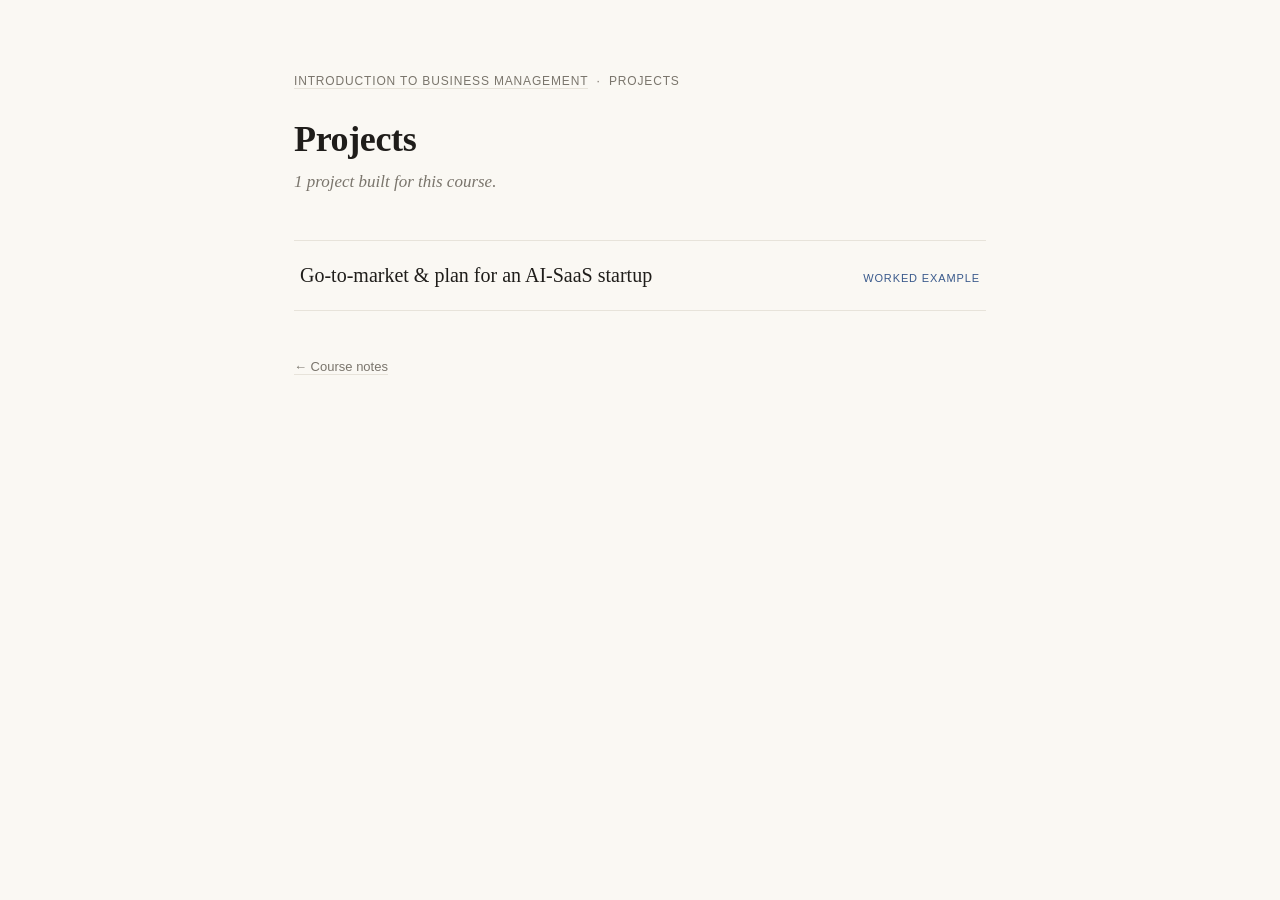
<file: projects.html>
<!doctype html>
<html lang="en">
<head>
<meta charset="utf-8">
<meta name="viewport" content="width=device-width, initial-scale=1">
<title>Projects — Introduction to Business Management</title>
<style>
  :root{--ink:#1f1d1a;--muted:#7a756c;--line:#e7e3da;--bg:#faf8f3;--accent:#3a5a8c;}
  *{box-sizing:border-box}
  body{margin:0;background:var(--bg);color:var(--ink);font:17px/1.65 Georgia,'Iowan Old Style','Times New Roman',serif;}
  .wrap{max-width:740px;margin:0 auto;padding:72px 24px 110px;}
  .crumb{font:12px/1.5 ui-sans-serif,-apple-system,Segoe UI,Roboto,sans-serif;letter-spacing:.07em;text-transform:uppercase;color:var(--muted);margin:0 0 30px;}
  .crumb a{color:var(--muted);text-decoration:none;border-bottom:1px solid var(--line);}
  .crumb a:hover{color:var(--accent);}
  h1{font-size:36px;line-height:1.1;margin:0 0 8px;letter-spacing:-.01em;}
  .sub{color:var(--muted);font-style:italic;margin:0 0 44px;}
  ul{list-style:none;margin:0;padding:0;}
  li{border-top:1px solid var(--line);}
  li:last-child{border-bottom:1px solid var(--line);}
  a.proj{display:flex;justify-content:space-between;align-items:baseline;gap:18px;padding:18px 6px;text-decoration:none;color:var(--ink);transition:background .15s;}
  a.proj:hover{background:#fff;}
  a.proj:hover .name{color:var(--accent);}
  .name{font-size:20px;}
  .tag{font:11px/1 ui-sans-serif,-apple-system,Segoe UI,Roboto,sans-serif;letter-spacing:.08em;text-transform:uppercase;color:var(--accent);white-space:nowrap;}
  .tag.src{color:var(--muted);}
  footer{margin-top:46px;font:13px/1.6 ui-sans-serif,-apple-system,Segoe UI,Roboto,sans-serif;}
  footer a{color:var(--muted);text-decoration:none;border-bottom:1px solid var(--line);}
  footer a:hover{color:var(--accent);}
</style>
</head>
<body>
  <div class="wrap">
    <div class="crumb"><a href="./course.html">Introduction to Business Management</a> &nbsp;·&nbsp; Projects</div>
    <h1>Projects</h1>
    <p class="sub">1 project built for this course.</p>
    <ul>
      <li><a class="proj" href="./project.html"><span class="name">Go-to-market & plan for an AI-SaaS startup</span><span class="tag">Worked example</span></a></li>
    </ul>
    <footer><a href="./course.html">← Course notes</a></footer>
  </div>
</body>
</html>
</file>
